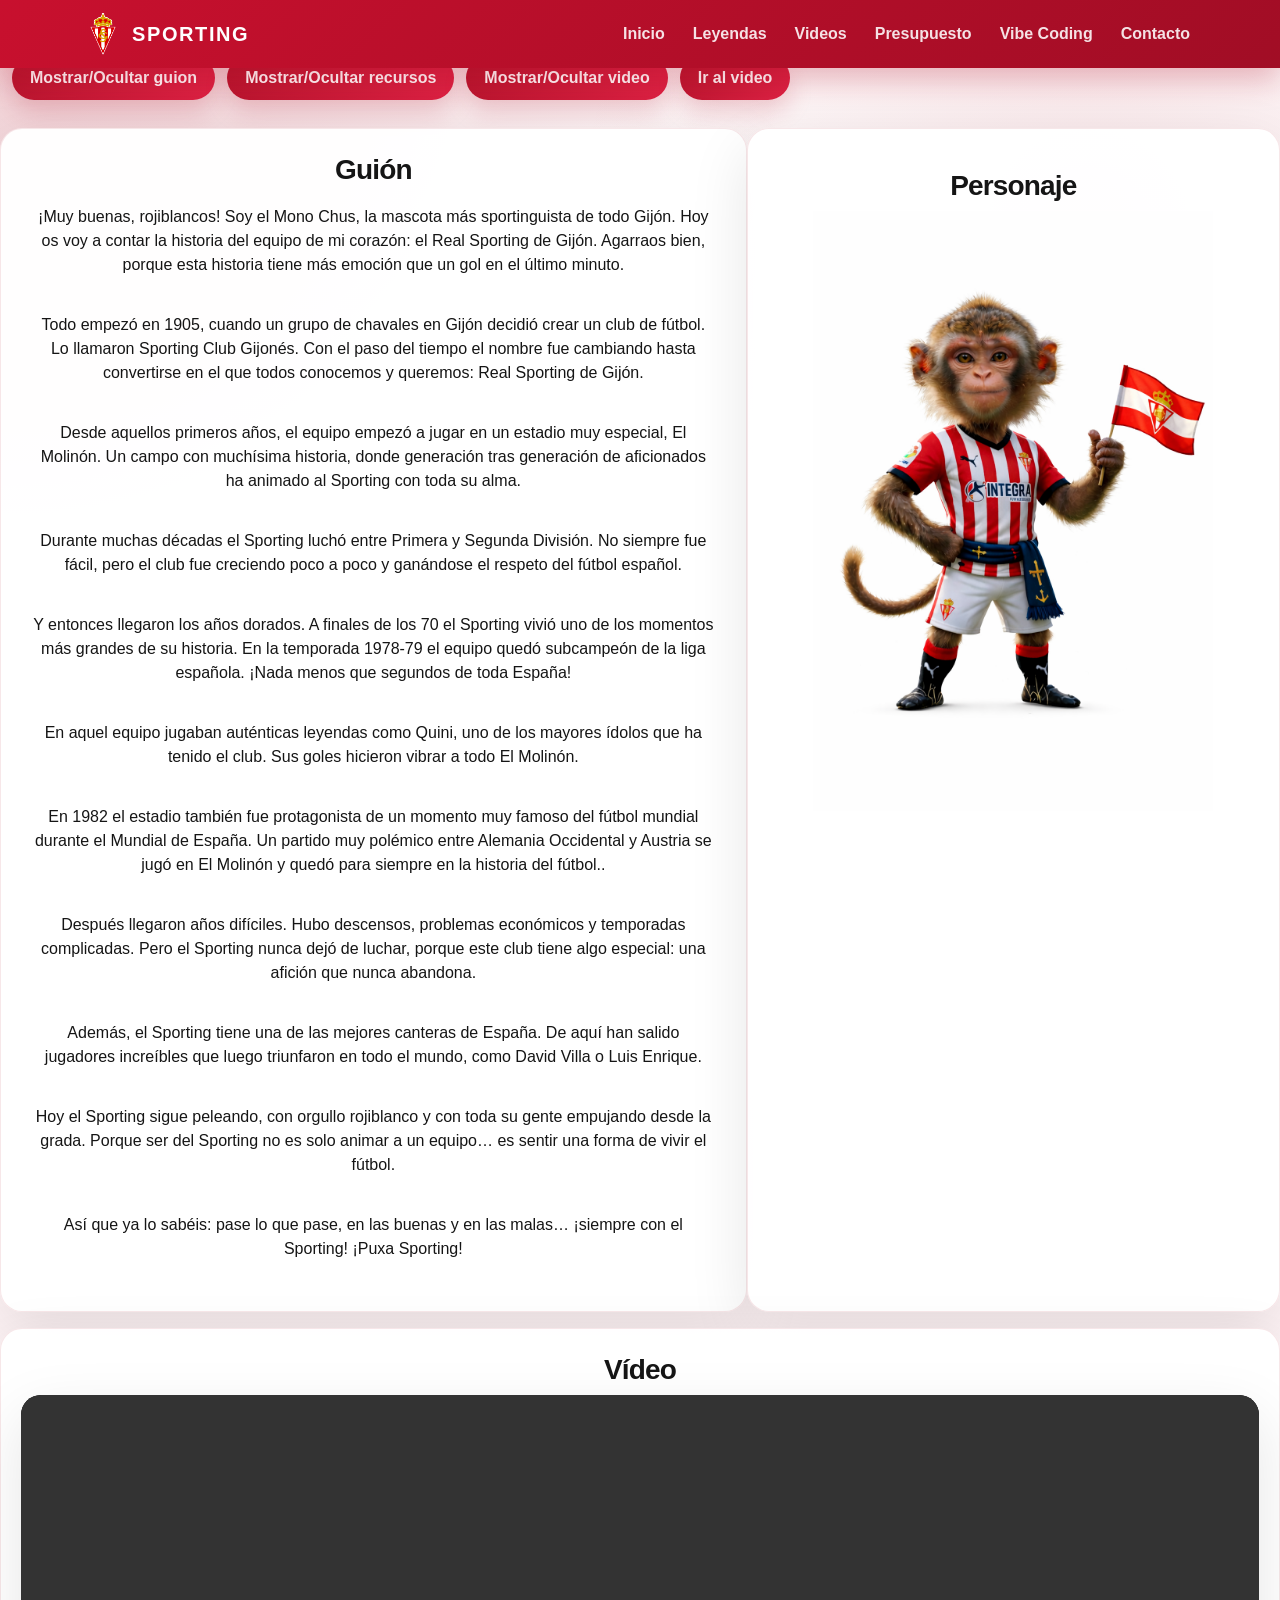
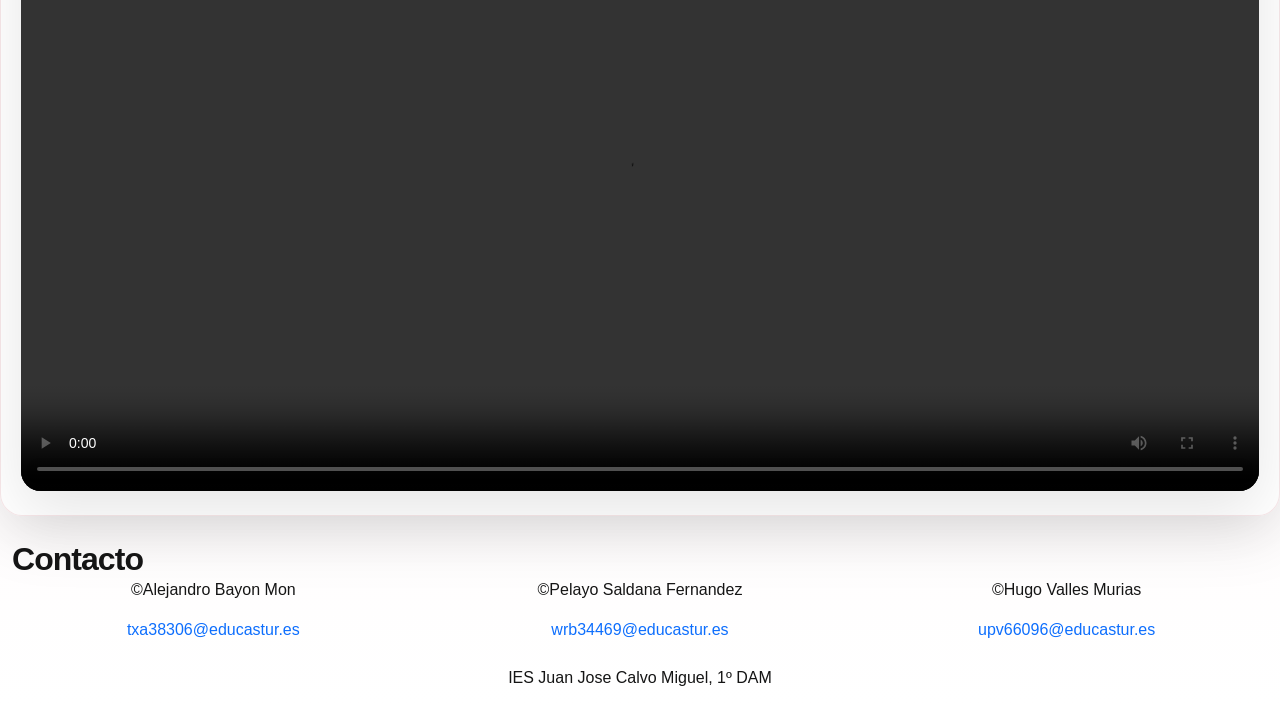
<file: docs/chus.html>
﻿<!DOCTYPE html>
<html lang="es">
<head>
	<meta charset="utf-8">
	<meta name="viewport" content="width=device-width, initial-scale=1">
	<title>Proyecto</title>
	<link rel="stylesheet" type="text/css" href="https://cdn.jsdelivr.net/npm/bootstrap@5.3.8/dist/css/bootstrap.min.css">
	<link rel="icon" href="imagenes/icono.png">
	<link rel="stylesheet" type="text/css" href="css/mis-estilos.css">
	<script defer src="js/tag-tracking.js"></script>
	<!-- Google Tag Manager -->
<script>(function(w,d,s,l,i){w[l]=w[l]||[];w[l].push({'gtm.start':
new Date().getTime(),event:'gtm.js'});var f=d.getElementsByTagName(s)[0],
j=d.createElement(s),dl=l!='dataLayer'?'&l='+l:'';j.async=true;j.src=
'https://www.googletagmanager.com/gtm.js?id='+i+dl;f.parentNode.insertBefore(j,f);
})(window,document,'script','dataLayer','GTM-KX89SD77');</script>
<!-- End Google Tag Manager -->
</head>
<body>
	<!-- Google Tag Manager (noscript) -->
<noscript><iframe src="https://www.googletagmanager.com/ns.html?id=GTM-KX89SD77"
height="0" width="0" style="display:none;visibility:hidden"></iframe></noscript>
<!-- End Google Tag Manager (noscript) -->
		<header>
		<nav class="navbar navbar-expand-lg fixed-top navbar-sporting">
			<div class="container">
				<a class="navbar-brand d-flex align-items-center gap-2" href="index.html#inicio">
					<img src="imagenes/icono.png" alt="Escudo Sporting" width="42">
					<span>Sporting</span>
				</a>
				<button class="navbar-toggler" type="button" data-bs-toggle="collapse" data-bs-target="#menuChus" aria-controls="menuChus" aria-expanded="false" aria-label="Abrir menu">
					<span class="navbar-toggler-icon"></span>
				</button>
				<div class="collapse navbar-collapse" id="menuChus">
					<ul class="navbar-nav ms-auto align-items-lg-center">
						<li class="nav-item"><a class="nav-link" href="index.html#inicio">Inicio</a></li>
						<li class="nav-item"><a class="nav-link" href="index.html#personajes">Leyendas</a></li>
						<li class="nav-item"><a class="nav-link" href="index.html#videos">Videos</a></li>
						<li class="nav-item"><a class="nav-link" href="index.html#presupuesto">Presupuesto</a></li>
						<li class="nav-item"><a class="nav-link" href="vibecoding/vibecoding.html">Vibe Coding</a></li>
						<li class="nav-item"><a class="nav-link" href="index.html#contacto">Contacto</a></li>
					</ul>
				</div>
			</div>
		</nav>
	</header>
	<main>
		<div class="container-fluid">
			<div class="row espacioBarra">
				<h2>Chus</h2>
				<div class="col-7 text-center">
					<h3>Guión</h3>
					<p>¡Muy buenas, rojiblancos! Soy el Mono Chus, la mascota más sportinguista de todo Gijón. Hoy os voy a contar la historia del equipo de mi corazón: el Real Sporting de Gijón. Agarraos bien, porque esta historia tiene más emoción que un gol en el último minuto.</p>
					<p>Todo empezó en 1905, cuando un grupo de chavales en Gijón decidió crear un club de fútbol. Lo llamaron Sporting Club Gijonés. Con el paso del tiempo el nombre fue cambiando hasta convertirse en el que todos conocemos y queremos: Real Sporting de Gijón.</p>
					<p>Desde aquellos primeros años, el equipo empezó a jugar en un estadio muy especial, El Molinón. Un campo con muchísima historia, donde generación tras generación de aficionados ha animado al Sporting con toda su alma.</p>
					<p>Durante muchas décadas el Sporting luchó entre Primera y Segunda División. No siempre fue fácil, pero el club fue creciendo poco a poco y ganándose el respeto del fútbol español.</p>
					<p>Y entonces llegaron los años dorados. A finales de los 70 el Sporting vivió uno de los momentos más grandes de su historia. En la temporada 1978-79 el equipo quedó subcampeón de la liga española. ¡Nada menos que segundos de toda España!</p>
					<p>En aquel equipo jugaban auténticas leyendas como Quini, uno de los mayores ídolos que ha tenido el club. Sus goles hicieron vibrar a todo El Molinón.</p>
					<p>En 1982 el estadio también fue protagonista de un momento muy famoso del fútbol mundial durante el Mundial de España. Un partido muy polémico entre Alemania Occidental y Austria se jugó en El Molinón y quedó para siempre en la historia del fútbol..</p>
					<p>Después llegaron años difíciles. Hubo descensos, problemas económicos y temporadas complicadas. Pero el Sporting nunca dejó de luchar, porque este club tiene algo especial: una afición que nunca abandona.</p>
					<p>Además, el Sporting tiene una de las mejores canteras de España. De aquí han salido jugadores increíbles que luego triunfaron en todo el mundo, como David Villa o Luis Enrique.</p>
					<p>Hoy el Sporting sigue peleando, con orgullo rojiblanco y con toda su gente empujando desde la grada. Porque ser del Sporting no es solo animar a un equipo… es sentir una forma de vivir el fútbol.</p>
					<p>Así que ya lo sabéis: pase lo que pase, en las buenas y en las malas… ¡siempre con el Sporting! ¡Puxa Sporting!</p>
				</div>
				<div class="col-5 text-center">
					<h3 class="mt-3">Personaje</h3>
					<img src="imagenes/foto7.png" alt="Chus" width="400">
				</div>
				<div class="col-12 text-center mt-3">
					<h3>Vídeo</h3>
					<video controls width="800">
						<source src="videos/video6.mp4" type="video/mp4">
					</video>
				</div>
			</div>
		</div>
	</main>
	<footer>
		<div class="container-fluid contactos">
			<div class="row mt-4">
				<h2 id="contacto">Contacto</h2>
				<div class="col-4 text-center">
					<p>&copy;Alejandro Bayon Mon</p>
					<a href="mailto:txa38306@educastur.es">txa38306@educastur.es</a>
				</div>
				<div class="col-4 text-center">
					<p>&copy;Pelayo Saldana Fernandez</p>
					<a href="mailto:wrb34469@educastur.es">wrb34469@educastur.es</a>
				</div>
				<div class="col-4 text-center">
					<p>&copy;Hugo Valles Murias</p>
					<a href="mailto:upv66096@educastur.es">upv66096@educastur.es</a>
				</div>
				<div class="col-12 text-center mt-4">
					<p>IES Juan Jose Calvo Miguel, 1º DAM</p>
				</div>
			</div>
		</div>
	</footer>
	<script src="js/legend-pages.js"></script>
	<script src="https://cdn.jsdelivr.net/npm/bootstrap@5.3.8/dist/js/bootstrap.bundle.min.js"></script>
</body>
</html>
</file>
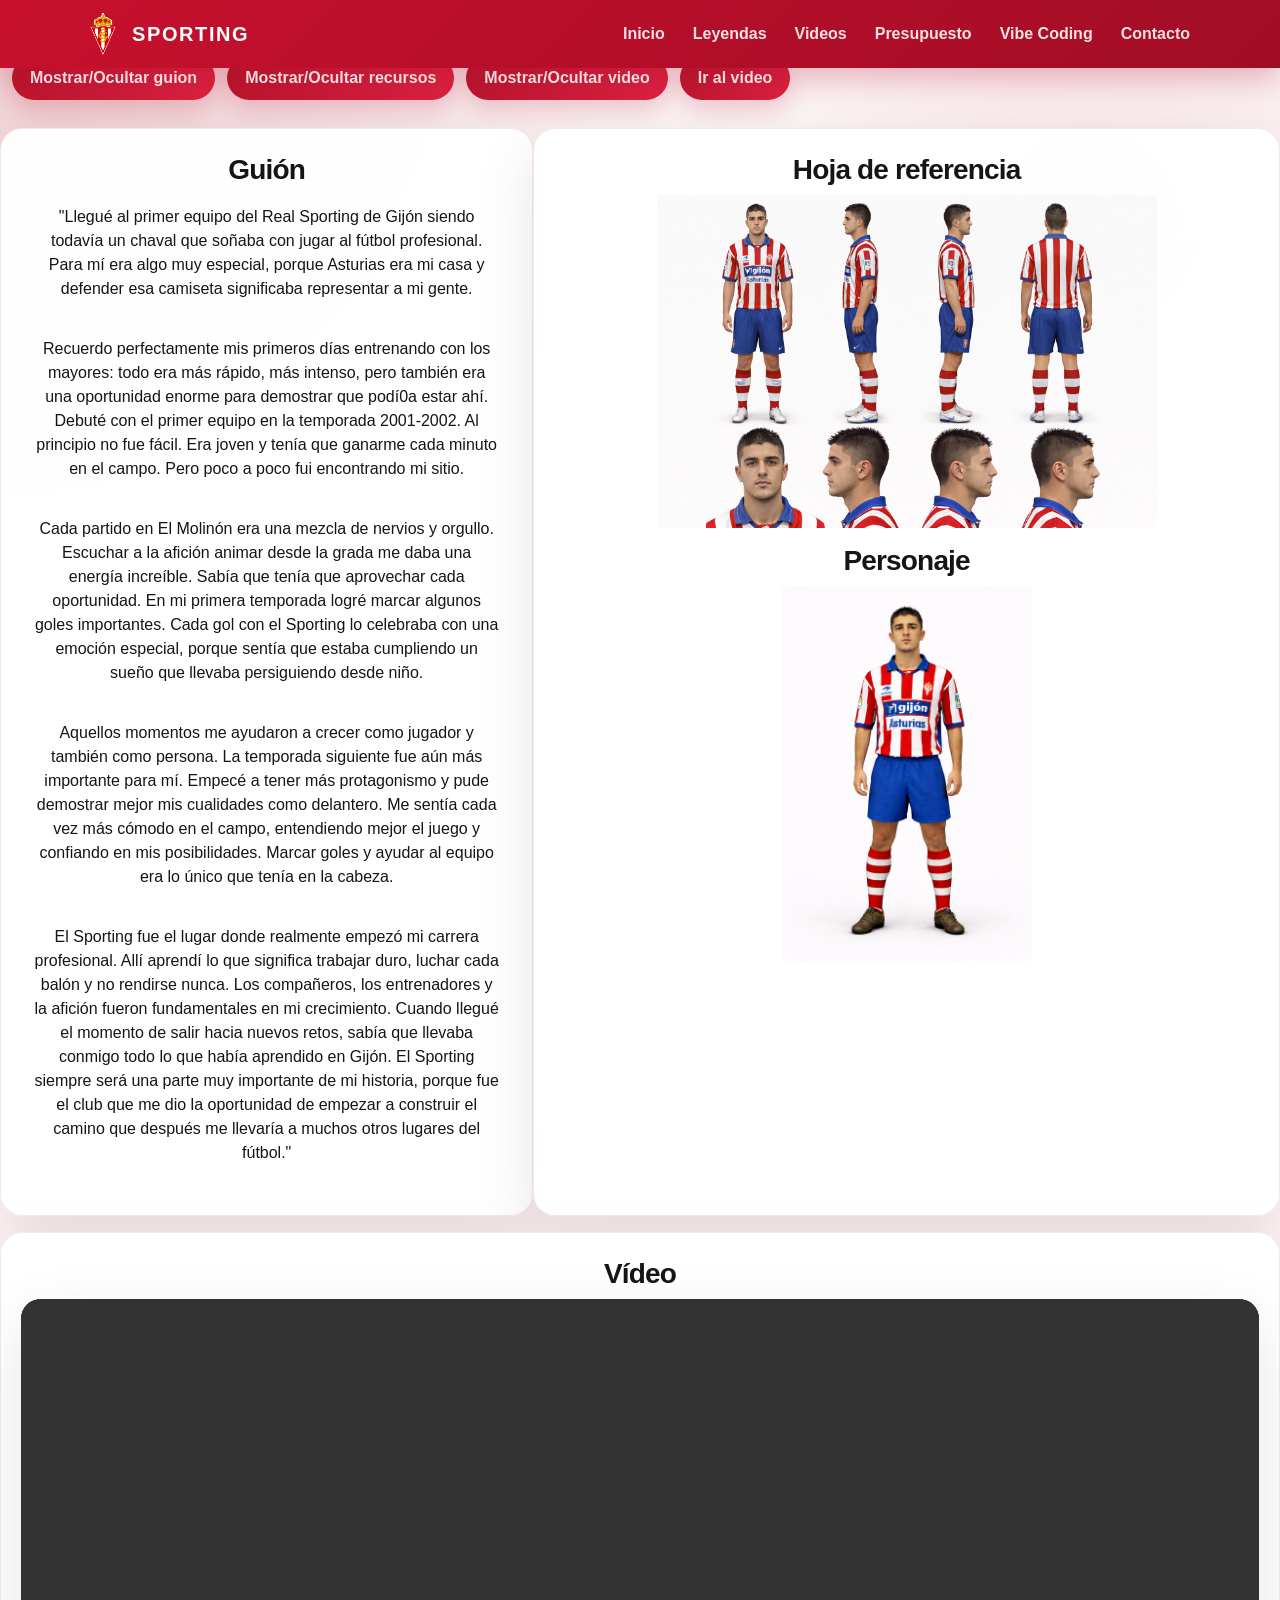
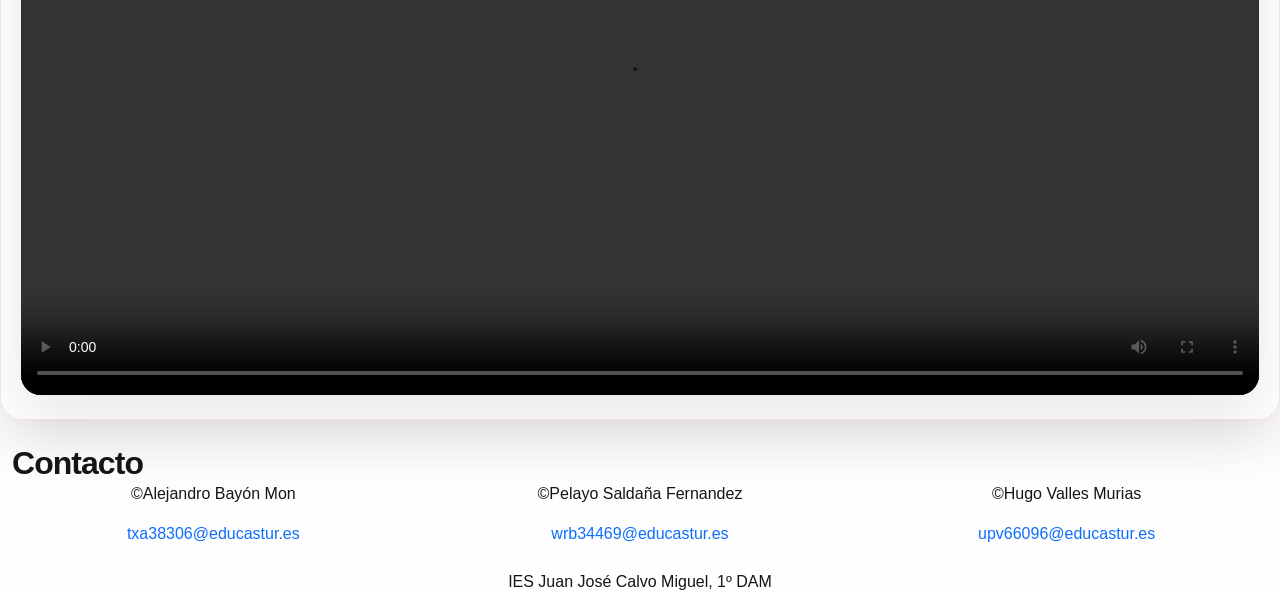
<file: docs/david-villa.html>
﻿<!DOCTYPE html>
<html lang="es">
<head>
	<meta charset="utf-8">
	<meta name="viewport" content="width=device-width, initial-scale=1">
	<title>Proyecto</title>
	<link rel="stylesheet" type="text/css" href="https://cdn.jsdelivr.net/npm/bootstrap@5.3.8/dist/css/bootstrap.min.css">
	<link rel="icon" href="imagenes/icono.png">
	<link rel="stylesheet" type="text/css" href="css/mis-estilos.css">
	<script defer src="js/tag-tracking.js"></script>
	<!-- Google Tag Manager -->
<script>(function(w,d,s,l,i){w[l]=w[l]||[];w[l].push({'gtm.start':
new Date().getTime(),event:'gtm.js'});var f=d.getElementsByTagName(s)[0],
j=d.createElement(s),dl=l!='dataLayer'?'&l='+l:'';j.async=true;j.src=
'https://www.googletagmanager.com/gtm.js?id='+i+dl;f.parentNode.insertBefore(j,f);
})(window,document,'script','dataLayer','GTM-KX89SD77');</script>
<!-- End Google Tag Manager -->
</head>
<body>
	<!-- Google Tag Manager (noscript) -->
<noscript><iframe src="https://www.googletagmanager.com/ns.html?id=GTM-KX89SD77"
height="0" width="0" style="display:none;visibility:hidden"></iframe></noscript>
<!-- End Google Tag Manager (noscript) -->
		<header>
		<nav class="navbar navbar-expand-lg fixed-top navbar-sporting">
			<div class="container">
				<a class="navbar-brand d-flex align-items-center gap-2" href="index.html#inicio">
					<img src="imagenes/icono.png" alt="Escudo Sporting" width="42">
					<span>Sporting</span>
				</a>
				<button class="navbar-toggler" type="button" data-bs-toggle="collapse" data-bs-target="#menuDavidVilla" aria-controls="menuDavidVilla" aria-expanded="false" aria-label="Abrir menu">
					<span class="navbar-toggler-icon"></span>
				</button>
				<div class="collapse navbar-collapse" id="menuDavidVilla">
					<ul class="navbar-nav ms-auto align-items-lg-center">
						<li class="nav-item"><a class="nav-link" href="index.html#inicio">Inicio</a></li>
						<li class="nav-item"><a class="nav-link" href="index.html#personajes">Leyendas</a></li>
						<li class="nav-item"><a class="nav-link" href="index.html#videos">Videos</a></li>
						<li class="nav-item"><a class="nav-link" href="index.html#presupuesto">Presupuesto</a></li>
						<li class="nav-item"><a class="nav-link" href="vibecoding/vibecoding.html">Vibe Coding</a></li>
						<li class="nav-item"><a class="nav-link" href="index.html#contacto">Contacto</a></li>
					</ul>
				</div>
			</div>
		</nav>
	</header>
	<main>
		<div class="container-fluid">
			<div class="row espacioBarra">
				<h2>David Villa</h2>
				<div class="col-5 text-center">
					<h3>Guión</h3>
					<p>"Llegué al primer equipo del Real Sporting de Gijón siendo todavía un chaval que soñaba con jugar al fútbol profesional. Para mí era algo muy especial, porque Asturias era mi casa y defender esa camiseta significaba representar a mi gente.</p>
					<p>Recuerdo perfectamente mis primeros días entrenando con los mayores: todo era más rápido, más intenso, pero también era una oportunidad enorme para demostrar que podí0a estar ahí. Debuté con el primer equipo en la temporada 2001-2002. Al principio no fue fácil. Era joven y tenía que ganarme cada minuto en el campo. Pero poco a poco fui encontrando mi sitio.</p>
					<p>Cada partido en El Molinón era una mezcla de nervios y orgullo. Escuchar a la afición animar desde la grada me daba una energía increíble. Sabía que tenía que aprovechar cada oportunidad. En mi primera temporada logré marcar algunos goles importantes. Cada gol con el Sporting lo celebraba con una emoción especial, porque sentía que estaba cumpliendo un sueño que llevaba persiguiendo desde niño.</p>
					<p>Aquellos momentos me ayudaron a crecer como jugador y también como persona. La temporada siguiente fue aún más importante para mí. Empecé a tener más protagonismo y pude demostrar mejor mis cualidades como delantero. Me sentía cada vez más cómodo en el campo, entendiendo mejor el juego y confiando en mis posibilidades. Marcar goles y ayudar al equipo era lo único que tenía en la cabeza.</p>
					<p>El Sporting fue el lugar donde realmente empezó mi carrera profesional. Allí aprendí lo que significa trabajar duro, luchar cada balón y no rendirse nunca. Los compañeros, los entrenadores y la afición fueron fundamentales en mi crecimiento. Cuando llegué el momento de salir hacia nuevos retos, sabía que llevaba conmigo todo lo que había aprendido en Gijón. El Sporting siempre será una parte muy importante de mi historia, porque fue el club que me dio la oportunidad de empezar a construir el camino que después me llevaría a muchos otros lugares del fútbol."</p>
				</div>
				<div class="col-7 text-center">
					<h3>Hoja de referencia</h3>
					<img src="imagenes/hojaReferencia1.png" alt="Hoja referencia David Villa" width="500">
					<h3 class="mt-3">Personaje</h3>
					<img src="imagenes/foto2.png" alt="David Villa" width="250">
				</div>
				<div class="col-12 text-center mt-3">
					<h3>Vídeo</h3>
					<video controls width="800">
						<source src="videos/video1.mp4" type="video/mp4">
					</video>
				</div>
			</div>
		</div>
	</main>
	<footer>
		<div class="container-fluid contactos">
			<div class="row mt-4">
				<h2 id="contacto">Contacto</h2>
				<div class="col-4 text-center">
					<p>&copy;Alejandro Bayón Mon</p>
					<a href="mailto:txa38306@educastur.es">txa38306@educastur.es</a>
				</div>
				<div class="col-4 text-center">
					<p>&copy;Pelayo Saldaña Fernandez</p>
					<a href="mailto:wrb34469@educastur.es">wrb34469@educastur.es</a>
				</div>
				<div class="col-4 text-center">
					<p>&copy;Hugo Valles Murias</p>
					<a href="mailto:upv66096@educastur.es">upv66096@educastur.es</a>
				</div>
				<div class="col-12 text-center mt-4">
					<p>IES Juan José Calvo Miguel, 1º DAM</p>
				</div>
			</div>
		</div>
	</footer>
	<script src="js/legend-pages.js"></script>
	<script src="https://cdn.jsdelivr.net/npm/bootstrap@5.3.8/dist/js/bootstrap.bundle.min.js"></script>
</body>
</html>
</file>
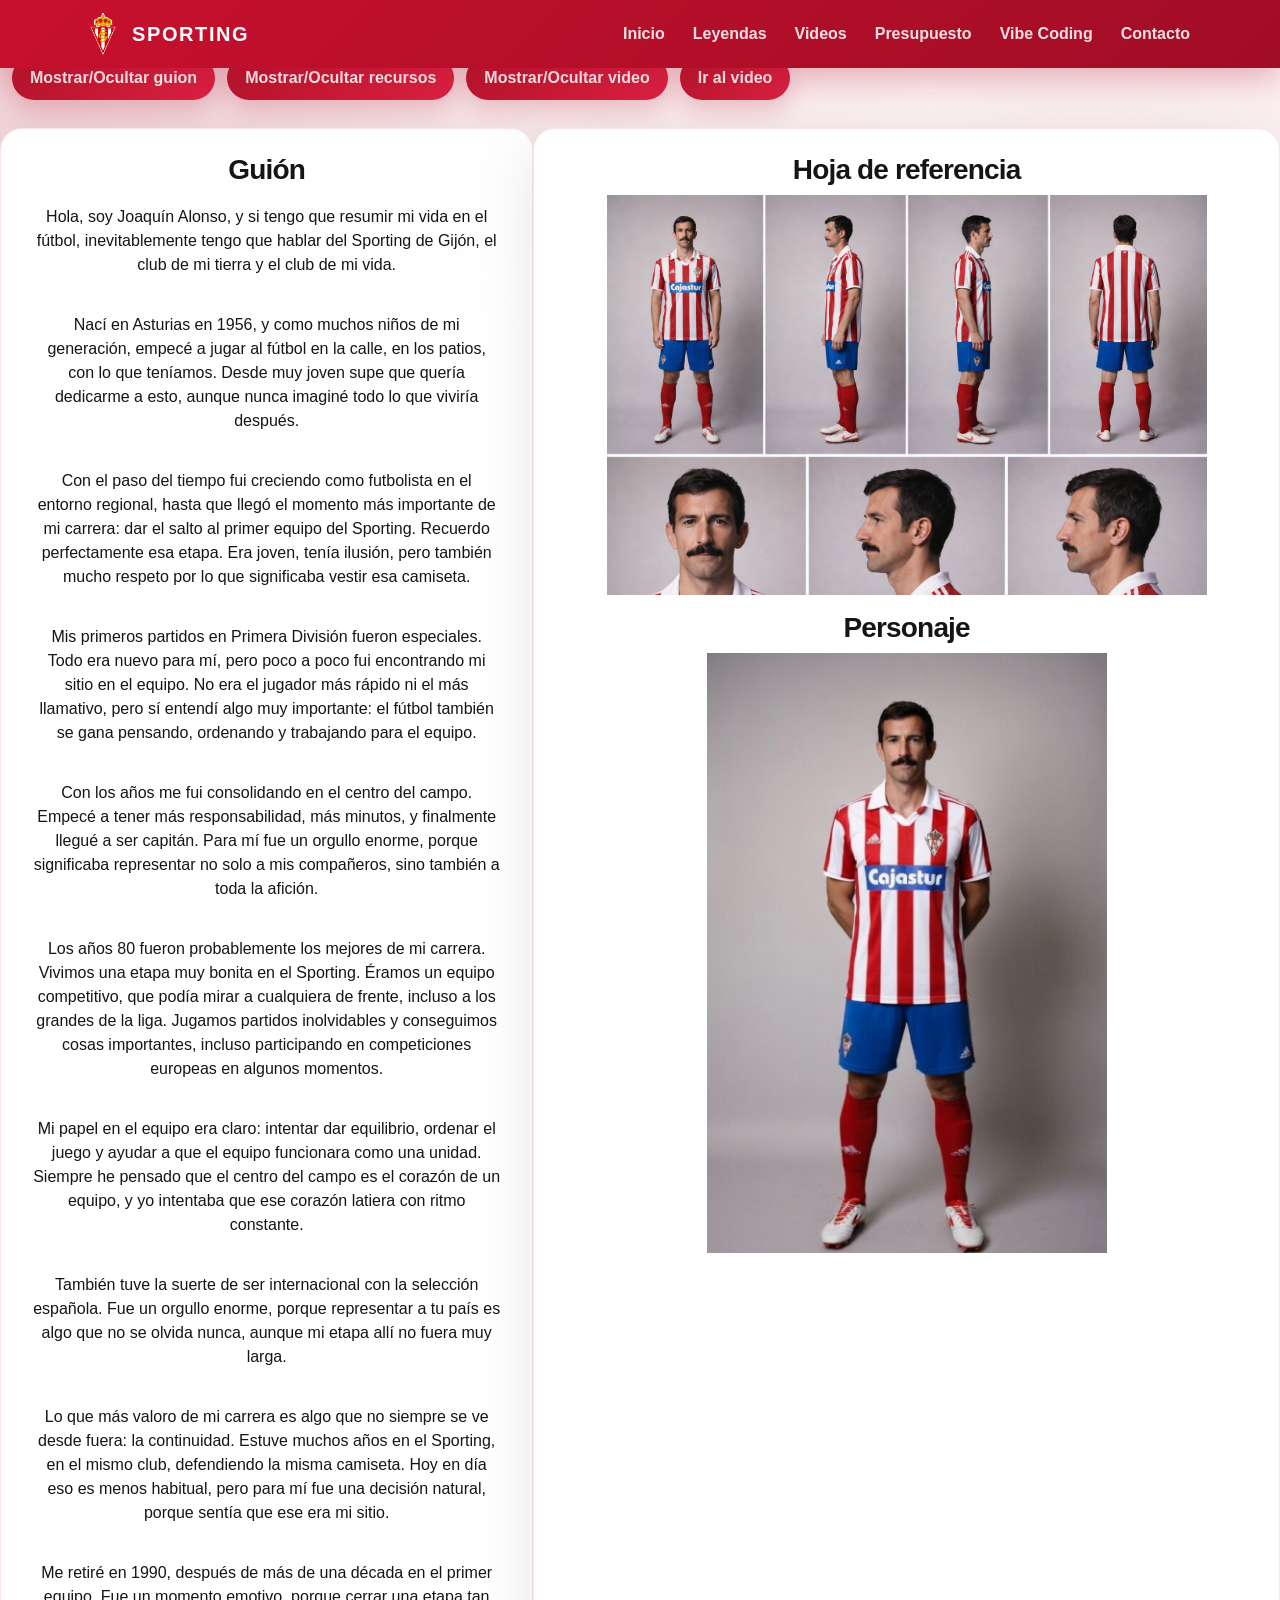
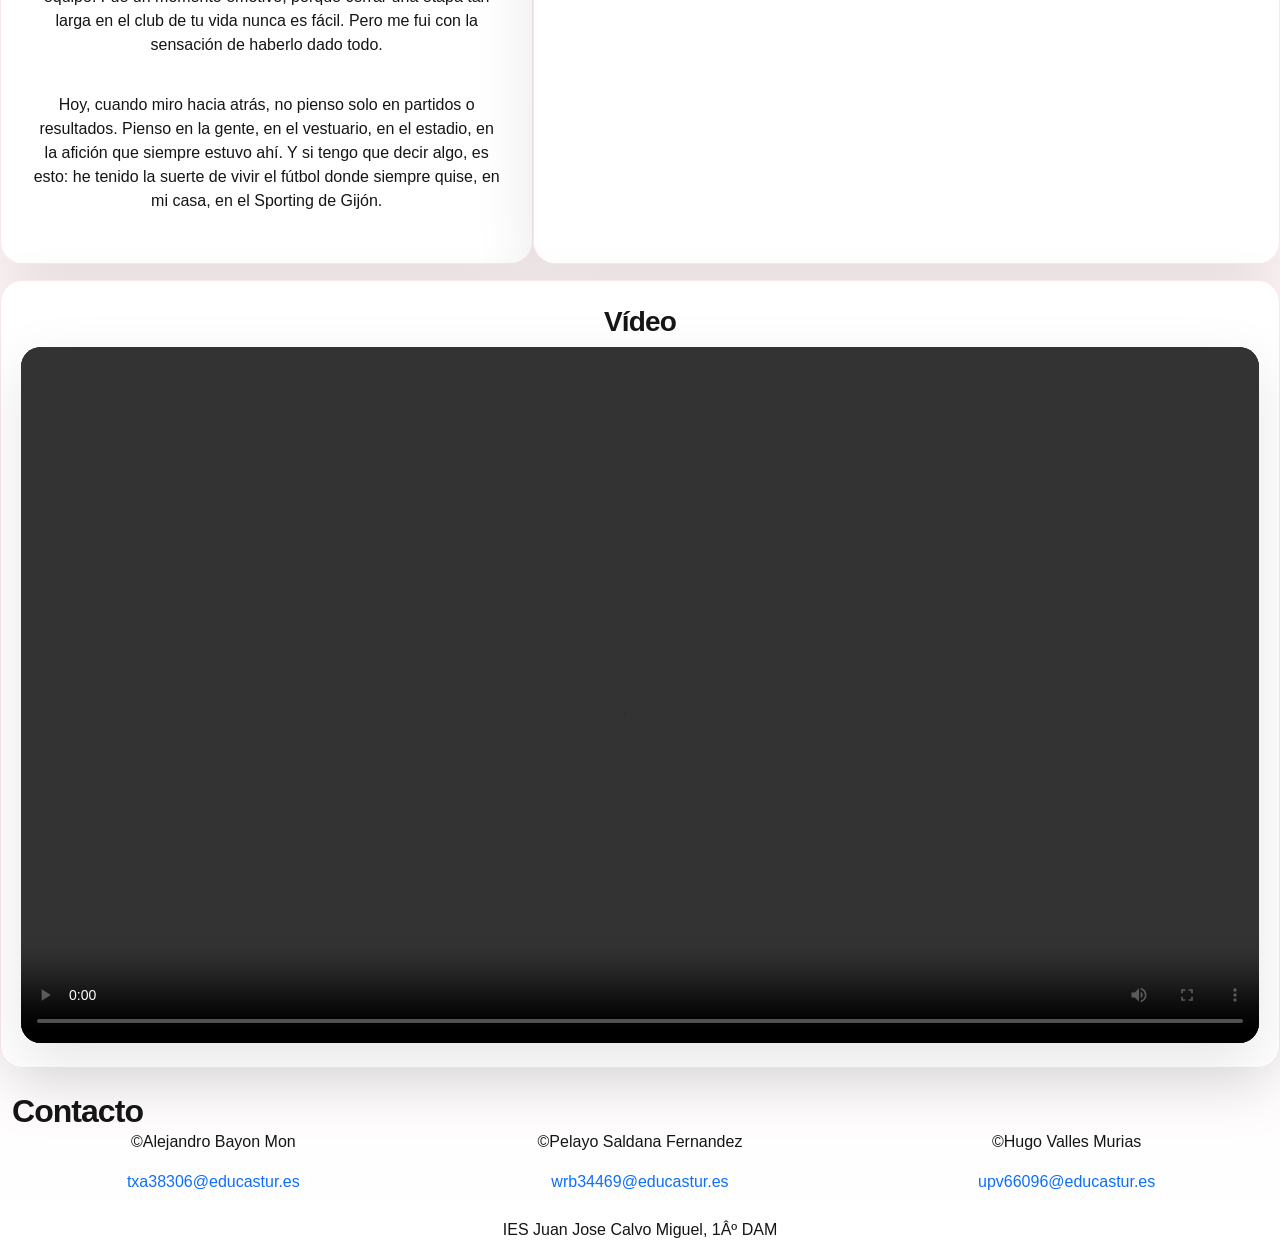
<file: docs/joaquin.html>
﻿<!DOCTYPE html>
<html lang="es">
<head>
	<meta charset="utf-8">
	<meta name="viewport" content="width=device-width, initial-scale=1">
	<title>Proyecto</title>
	<link rel="stylesheet" type="text/css" href="https://cdn.jsdelivr.net/npm/bootstrap@5.3.8/dist/css/bootstrap.min.css">
	<link rel="icon" href="imagenes/icono.png">
	<link rel="stylesheet" type="text/css" href="css/mis-estilos.css">
	<script defer src="js/tag-tracking.js"></script>
	<!-- Google Tag Manager -->
<script>(function(w,d,s,l,i){w[l]=w[l]||[];w[l].push({'gtm.start':
new Date().getTime(),event:'gtm.js'});var f=d.getElementsByTagName(s)[0],
j=d.createElement(s),dl=l!='dataLayer'?'&l='+l:'';j.async=true;j.src=
'https://www.googletagmanager.com/gtm.js?id='+i+dl;f.parentNode.insertBefore(j,f);
})(window,document,'script','dataLayer','GTM-KX89SD77');</script>
<!-- End Google Tag Manager -->
</head>
<body>
	<!-- Google Tag Manager (noscript) -->
<noscript><iframe src="https://www.googletagmanager.com/ns.html?id=GTM-KX89SD77"
height="0" width="0" style="display:none;visibility:hidden"></iframe></noscript>
<!-- End Google Tag Manager (noscript) -->
		<header>
		<nav class="navbar navbar-expand-lg fixed-top navbar-sporting">
			<div class="container">
				<a class="navbar-brand d-flex align-items-center gap-2" href="index.html#inicio">
					<img src="imagenes/icono.png" alt="Escudo Sporting" width="42">
					<span>Sporting</span>
				</a>
				<button class="navbar-toggler" type="button" data-bs-toggle="collapse" data-bs-target="#menuJoaquin" aria-controls="menuJoaquin" aria-expanded="false" aria-label="Abrir menu">
					<span class="navbar-toggler-icon"></span>
				</button>
				<div class="collapse navbar-collapse" id="menuJoaquin">
					<ul class="navbar-nav ms-auto align-items-lg-center">
						<li class="nav-item"><a class="nav-link" href="index.html#inicio">Inicio</a></li>
						<li class="nav-item"><a class="nav-link" href="index.html#personajes">Leyendas</a></li>
						<li class="nav-item"><a class="nav-link" href="index.html#videos">Videos</a></li>
						<li class="nav-item"><a class="nav-link" href="index.html#presupuesto">Presupuesto</a></li>
						<li class="nav-item"><a class="nav-link" href="vibecoding/vibecoding.html">Vibe Coding</a></li>
						<li class="nav-item"><a class="nav-link" href="index.html#contacto">Contacto</a></li>
					</ul>
				</div>
			</div>
		</nav>
	</header>
	<main>
		<div class="container-fluid">
			<div class="row espacioBarra">
				<h2>Joaquín</h2>
				<div class="col-5 text-center">
					<h3>Guión</h3>
					<p>Hola, soy Joaquín Alonso, y si tengo que resumir mi vida en el fútbol, inevitablemente tengo que hablar del Sporting de Gijón, el club de mi tierra y el club de mi vida.</p>
					<p>Nací en Asturias en 1956, y como muchos niños de mi generación, empecé a jugar al fútbol en la calle, en los patios, con lo que teníamos. Desde muy joven supe que quería dedicarme a esto, aunque nunca imaginé todo lo que viviría después.</p>
					<p>Con el paso del tiempo fui creciendo como futbolista en el entorno regional, hasta que llegó el momento más importante de mi carrera: dar el salto al primer equipo del Sporting. Recuerdo perfectamente esa etapa. Era joven, tenía ilusión, pero también mucho respeto por lo que significaba vestir esa camiseta.</p>
					<p>Mis primeros partidos en Primera División fueron especiales. Todo era nuevo para mí, pero poco a poco fui encontrando mi sitio en el equipo. No era el jugador más rápido ni el más llamativo, pero sí entendí algo muy importante: el fútbol también se gana pensando, ordenando y trabajando para el equipo.</p>
					<p>Con los años me fui consolidando en el centro del campo. Empecé a tener más responsabilidad, más minutos, y finalmente llegué a ser capitán. Para mí fue un orgullo enorme, porque significaba representar no solo a mis compañeros, sino también a toda la afición.</p>
					<p>Los años 80 fueron probablemente los mejores de mi carrera. Vivimos una etapa muy bonita en el Sporting. Éramos un equipo competitivo, que podía mirar a cualquiera de frente, incluso a los grandes de la liga. Jugamos partidos inolvidables y conseguimos cosas importantes, incluso participando en competiciones europeas en algunos momentos.</p>
					<p>Mi papel en el equipo era claro: intentar dar equilibrio, ordenar el juego y ayudar a que el equipo funcionara como una unidad. Siempre he pensado que el centro del campo es el corazón de un equipo, y yo intentaba que ese corazón latiera con ritmo constante.</p>
					<p>También tuve la suerte de ser internacional con la selección española. Fue un orgullo enorme, porque representar a tu país es algo que no se olvida nunca, aunque mi etapa allí no fuera muy larga.</p>
					<p>Lo que más valoro de mi carrera es algo que no siempre se ve desde fuera: la continuidad. Estuve muchos años en el Sporting, en el mismo club, defendiendo la misma camiseta. Hoy en día eso es menos habitual, pero para mí fue una decisión natural, porque sentía que ese era mi sitio.</p>
					<p>Me retiré en 1990, después de más de una década en el primer equipo. Fue un momento emotivo, porque cerrar una etapa tan larga en el club de tu vida nunca es fácil. Pero me fui con la sensación de haberlo dado todo.</p>
					<p>Hoy, cuando miro hacia atrás, no pienso solo en partidos o resultados. Pienso en la gente, en el vestuario, en el estadio, en la afición que siempre estuvo ahí. Y si tengo que decir algo, es esto: he tenido la suerte de vivir el fútbol donde siempre quise, en mi casa, en el Sporting de Gijón.</p>
				</div>
				<div class="col-7 text-center">
					<h3>Hoja de referencia</h3>
					<img src="imagenes/hojaReferencia5.png" alt="Hoja referencia Joaquin" width="600">
					<h3 class="mt-3">Personaje</h3>
					<img src="imagenes/foto6.jpg" alt="Joaquin" width="400">
				</div>
				<div class="col-12 text-center mt-3">
					<h3>Vídeo</h3>
					<video controls width="500">
						<source src="videos/video5.mp4" type="video/mp4">
					</video>
				</div>
			</div>
		</div>
	</main>
	<footer>
		<div class="container-fluid contactos">
			<div class="row mt-4">
				<h2 id="contacto">Contacto</h2>
				<div class="col-4 text-center">
					<p>&copy;Alejandro Bayon Mon</p>
					<a href="mailto:txa38306@educastur.es">txa38306@educastur.es</a>
				</div>
				<div class="col-4 text-center">
					<p>&copy;Pelayo Saldana Fernandez</p>
					<a href="mailto:wrb34469@educastur.es">wrb34469@educastur.es</a>
				</div>
				<div class="col-4 text-center">
					<p>&copy;Hugo Valles Murias</p>
					<a href="mailto:upv66096@educastur.es">upv66096@educastur.es</a>
				</div>
				<div class="col-12 text-center mt-4">
					<p>IES Juan Jose Calvo Miguel, 1Âº DAM</p>
				</div>
			</div>
		</div>
	</footer>
	<script src="js/legend-pages.js"></script>
	<script src="https://cdn.jsdelivr.net/npm/bootstrap@5.3.8/dist/js/bootstrap.bundle.min.js"></script>
</body>
</html>
</file>
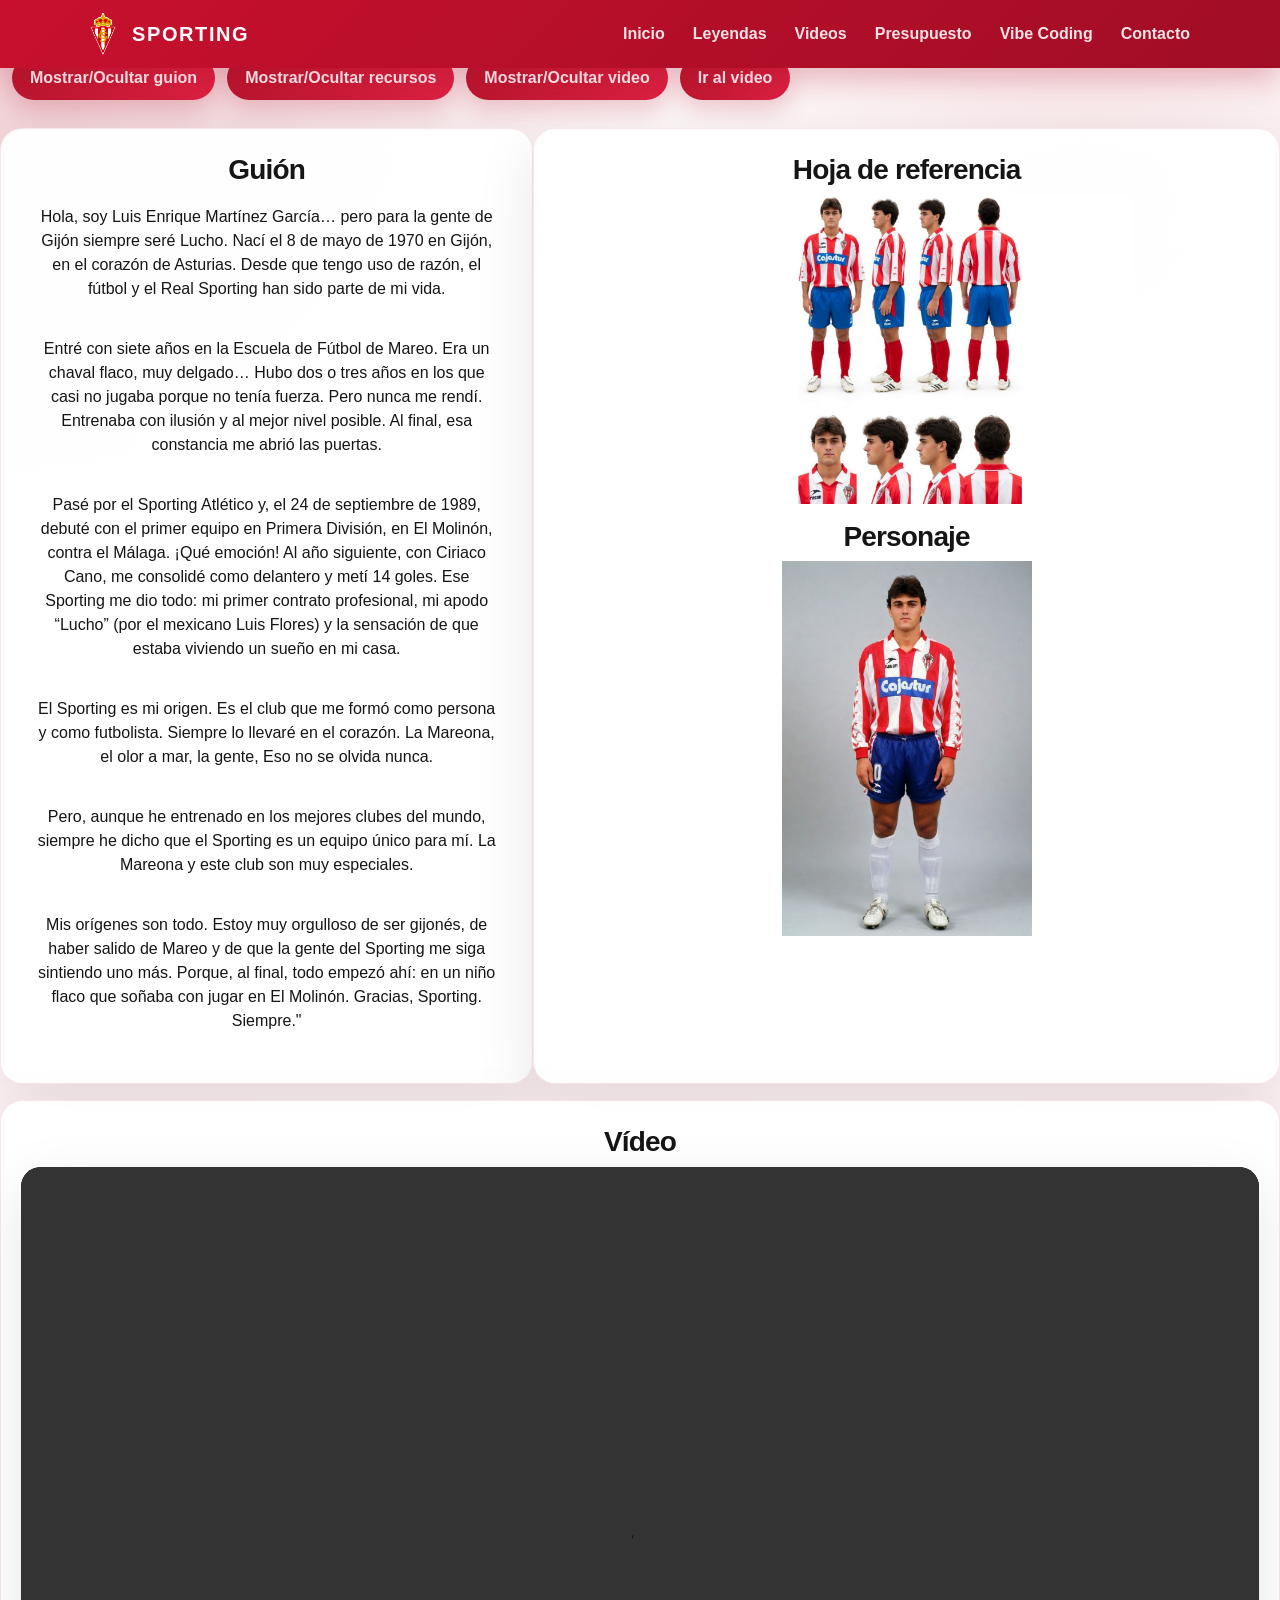
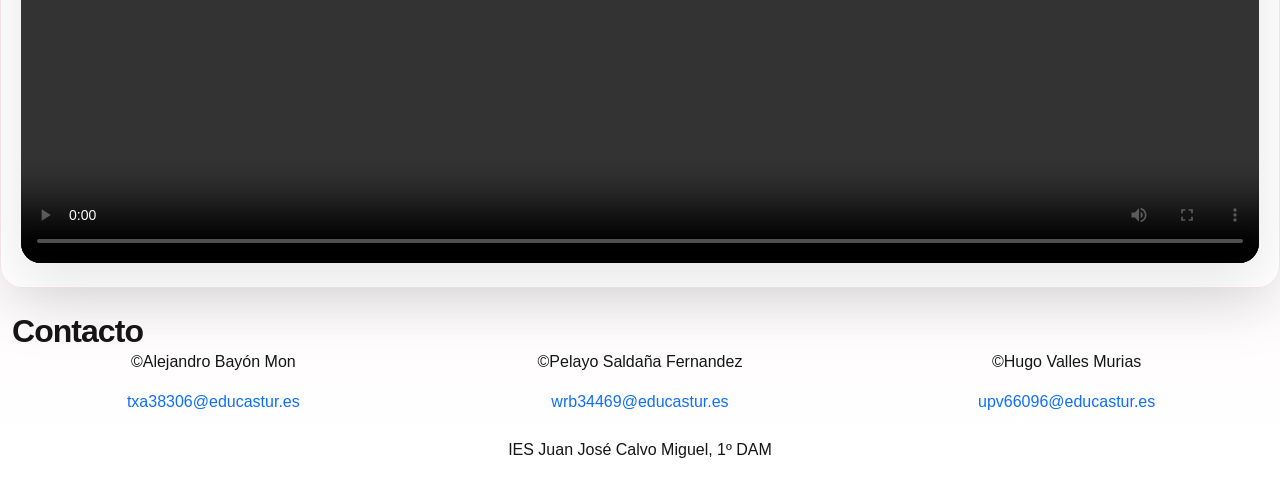
<file: docs/luis-enrique.html>
﻿<!DOCTYPE html>
<html lang="es">
<head>
	<meta charset="utf-8">
	<meta name="viewport" content="width=device-width, initial-scale=1">
	<title>Proyecto</title>
	<link rel="stylesheet" type="text/css" href="https://cdn.jsdelivr.net/npm/bootstrap@5.3.8/dist/css/bootstrap.min.css">
	<link rel="icon" href="imagenes/icono.png">
	<link rel="stylesheet" type="text/css" href="css/mis-estilos.css">
	<script defer src="js/tag-tracking.js"></script>
	<!-- Google Tag Manager -->
<script>(function(w,d,s,l,i){w[l]=w[l]||[];w[l].push({'gtm.start':
new Date().getTime(),event:'gtm.js'});var f=d.getElementsByTagName(s)[0],
j=d.createElement(s),dl=l!='dataLayer'?'&l='+l:'';j.async=true;j.src=
'https://www.googletagmanager.com/gtm.js?id='+i+dl;f.parentNode.insertBefore(j,f);
})(window,document,'script','dataLayer','GTM-KX89SD77');</script>
<!-- End Google Tag Manager -->
</head>
<body>
	<!-- Google Tag Manager (noscript) -->
<noscript><iframe src="https://www.googletagmanager.com/ns.html?id=GTM-KX89SD77"
height="0" width="0" style="display:none;visibility:hidden"></iframe></noscript>
<!-- End Google Tag Manager (noscript) -->
		<header>
		<nav class="navbar navbar-expand-lg fixed-top navbar-sporting">
			<div class="container">
				<a class="navbar-brand d-flex align-items-center gap-2" href="index.html#inicio">
					<img src="imagenes/icono.png" alt="Escudo Sporting" width="42">
					<span>Sporting</span>
				</a>
				<button class="navbar-toggler" type="button" data-bs-toggle="collapse" data-bs-target="#menuLuisEnrique" aria-controls="menuLuisEnrique" aria-expanded="false" aria-label="Abrir menu">
					<span class="navbar-toggler-icon"></span>
				</button>
				<div class="collapse navbar-collapse" id="menuLuisEnrique">
					<ul class="navbar-nav ms-auto align-items-lg-center">
						<li class="nav-item"><a class="nav-link" href="index.html#inicio">Inicio</a></li>
						<li class="nav-item"><a class="nav-link" href="index.html#personajes">Leyendas</a></li>
						<li class="nav-item"><a class="nav-link" href="index.html#videos">Videos</a></li>
						<li class="nav-item"><a class="nav-link" href="index.html#presupuesto">Presupuesto</a></li>
						<li class="nav-item"><a class="nav-link" href="vibecoding/vibecoding.html">Vibe Coding</a></li>
						<li class="nav-item"><a class="nav-link" href="index.html#contacto">Contacto</a></li>
					</ul>
				</div>
			</div>
		</nav>
	</header>
	<main>
		<div class="container-fluid">
			<div class="row espacioBarra">
				<h2>Luis Enrique</h2>
				<div class="col-5 text-center">
					<h3>Guión</h3>
					<p>Hola, soy Luis Enrique Martínez García… pero para la gente de Gijón siempre seré Lucho.
					Nací el 8 de mayo de 1970 en Gijón, en el corazón de Asturias. Desde que tengo uso de razón, el fútbol y el Real Sporting han sido parte de mi vida.</p>
					<p>Entré con siete años en la Escuela de Fútbol de Mareo. Era un chaval flaco, muy delgado… Hubo dos o tres años en los que casi no jugaba porque no tenía fuerza. Pero nunca me rendí. Entrenaba con ilusión y al mejor nivel posible. Al final, esa constancia me abrió las puertas.</p>
					<p>Pasé por el Sporting Atlético y, el 24 de septiembre de 1989, debuté con el primer equipo en Primera División, en El Molinón, contra el Málaga. ¡Qué emoción! Al año siguiente, con Ciriaco Cano, me consolidé como delantero y metí 14 goles. Ese Sporting me dio todo: mi primer contrato profesional, mi apodo “Lucho” (por el mexicano Luis Flores) y la sensación de que estaba viviendo un sueño en mi casa.</p>
					<p>El Sporting es mi origen. Es el club que me formó como persona y como futbolista. Siempre lo llevaré en el corazón. La Mareona, el olor a mar, la gente, Eso no se olvida nunca.</p>
					<p>Pero, aunque he entrenado en los mejores clubes del mundo, siempre he dicho que el Sporting es un equipo único para mí. La Mareona y este club son muy especiales.</p>
					<p>Mis orígenes son todo. Estoy muy orgulloso de ser gijonés, de haber salido de Mareo y de que la gente del Sporting me siga sintiendo uno más. 
					Porque, al final, todo empezó ahí: en un niño flaco que soñaba con jugar en El Molinón.
					Gracias, Sporting. Siempre."</p>
				</div>
				<div class="col-7 text-center">
					<h3>Hoja de referencia</h3>
					<img src="imagenes/hojaReferencia3.jpg" alt="Hoja referencia Luis Enrique" width="450">
					<h3 class="mt-3">Personaje</h3>
					<img src="imagenes/foto4.png" alt="Luis Enrique" width="250">
				</div>
				<div class="col-12 text-center mt-3">
					<h3>Vídeo</h3>
					<video controls width="800">
						<source src="videos/video3.mp4" type="video/mp4">
					</video>
				</div>
			</div>
		</div>
	</main>
	<footer>
		<div class="container-fluid contactos">
			<div class="row mt-4">
				<h2 id="contacto">Contacto</h2>
				<div class="col-4 text-center">
					<p>&copy;Alejandro Bayón Mon</p>
					<a href="mailto:txa38306@educastur.es">txa38306@educastur.es</a>
				</div>
				<div class="col-4 text-center">
					<p>&copy;Pelayo Saldaña Fernandez</p>
					<a href="mailto:wrb34469@educastur.es">wrb34469@educastur.es</a>
				</div>
				<div class="col-4 text-center">
					<p>&copy;Hugo Valles Murias</p>
					<a href="mailto:upv66096@educastur.es">upv66096@educastur.es</a>
				</div>
				<div class="col-12 text-center mt-4">
					<p>IES Juan José Calvo Miguel, 1º DAM</p>
				</div>
			</div>
		</div>
	</footer>
	<script src="js/legend-pages.js"></script>
	<script src="https://cdn.jsdelivr.net/npm/bootstrap@5.3.8/dist/js/bootstrap.bundle.min.js"></script>
</body>
</html>
</file>
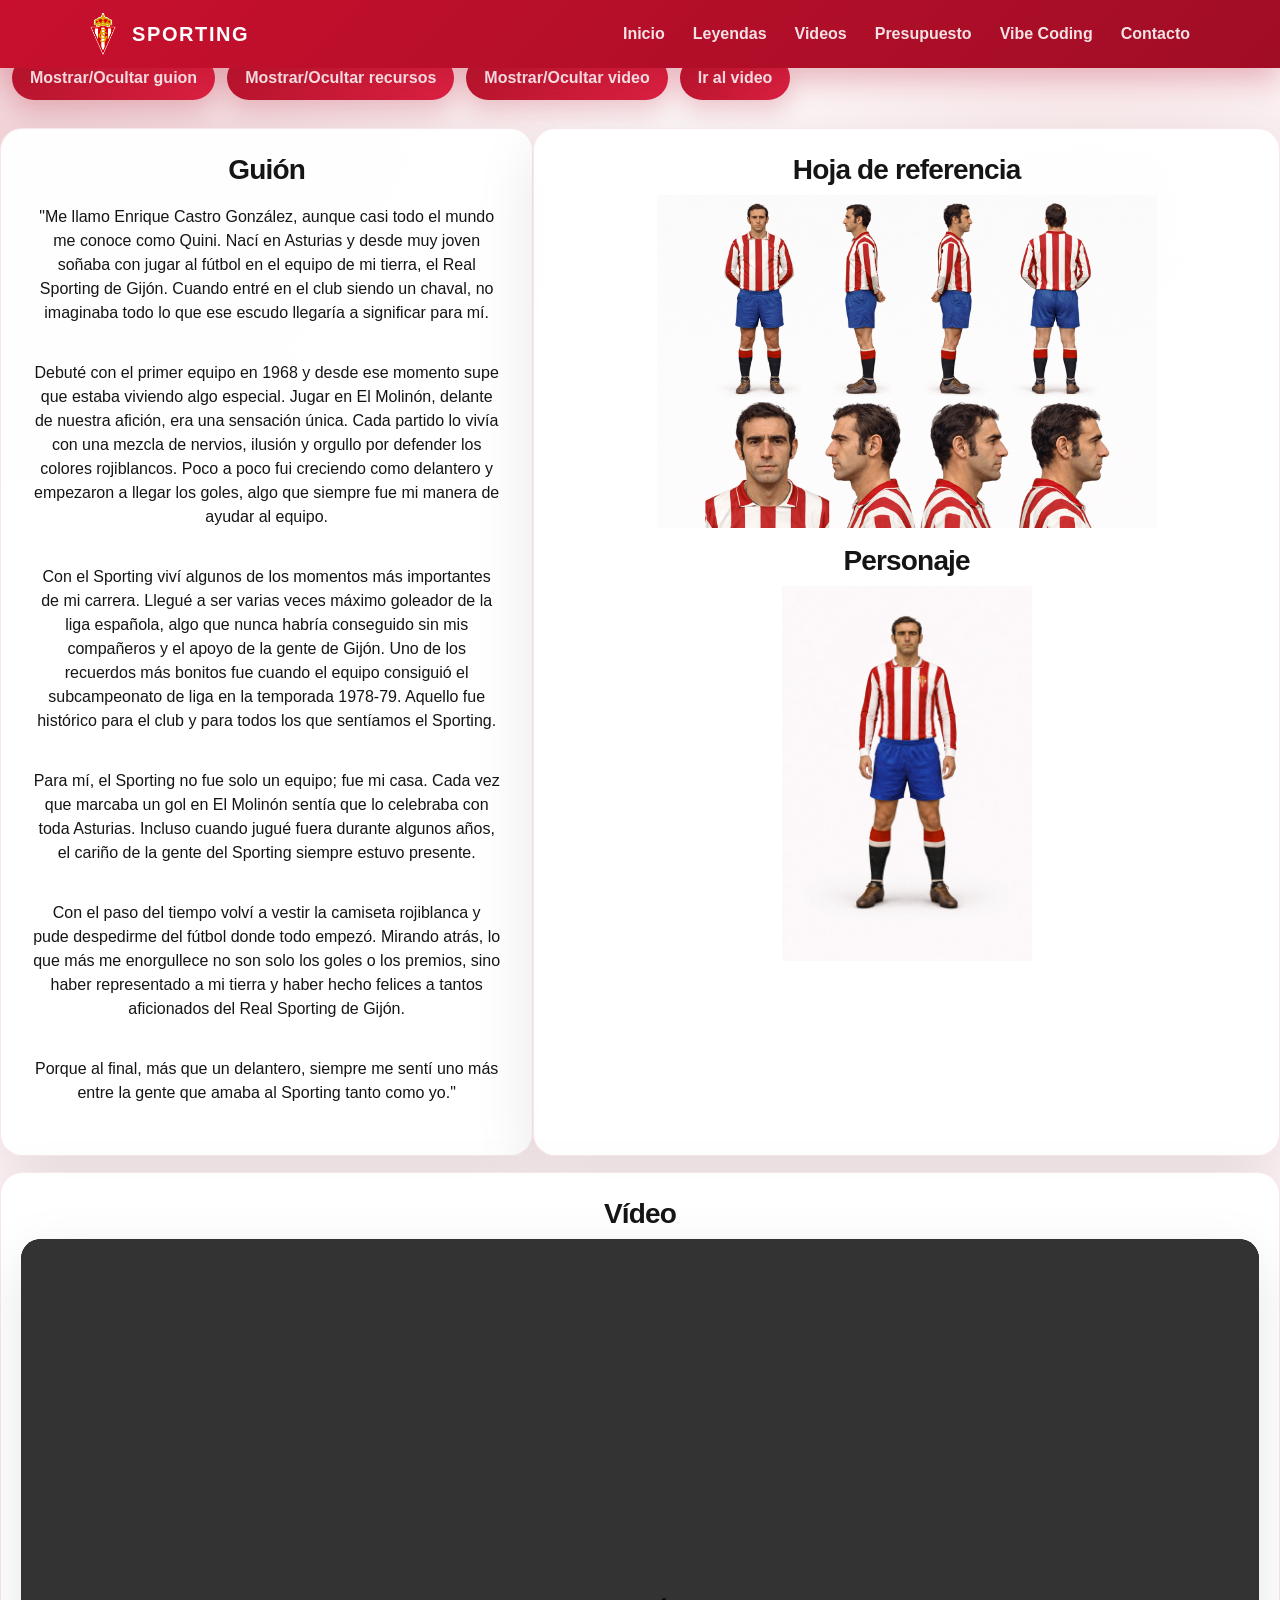
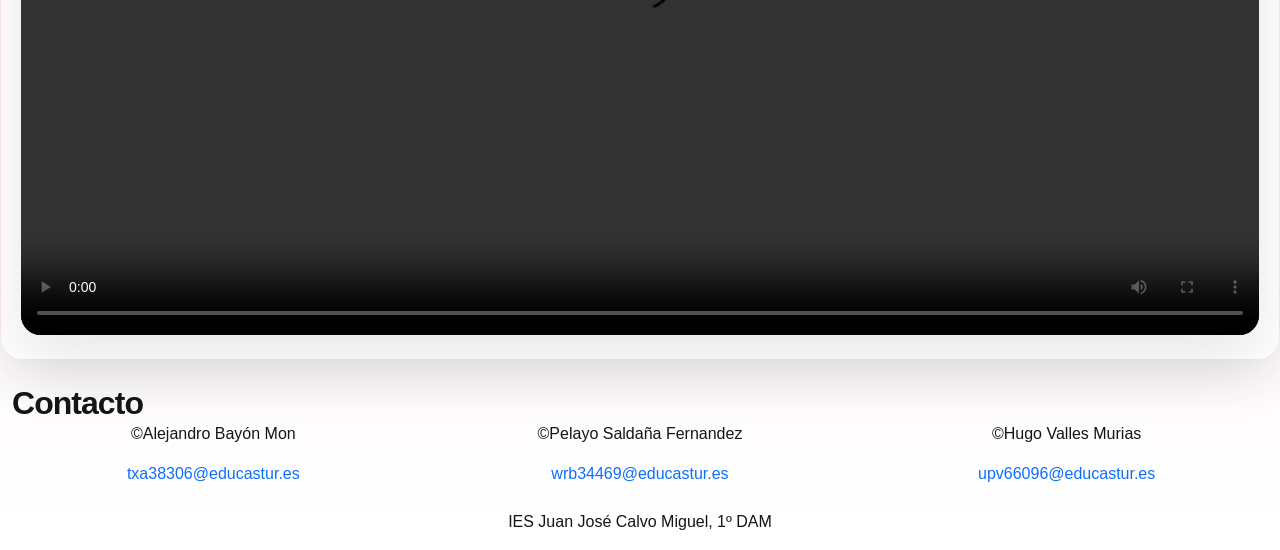
<file: docs/quini.html>
﻿<!DOCTYPE html>
<html lang="es">
<head>
	<meta charset="utf-8">
	<meta name="viewport" content="width=device-width, initial-scale=1">
	<title>Proyecto</title>
	<link rel="stylesheet" type="text/css" href="https://cdn.jsdelivr.net/npm/bootstrap@5.3.8/dist/css/bootstrap.min.css">
	<link rel="icon" href="imagenes/icono.png">
	<link rel="stylesheet" type="text/css" href="css/mis-estilos.css">
	<script defer src="js/tag-tracking.js"></script>
	<!-- Google Tag Manager -->
<script>(function(w,d,s,l,i){w[l]=w[l]||[];w[l].push({'gtm.start':
new Date().getTime(),event:'gtm.js'});var f=d.getElementsByTagName(s)[0],
j=d.createElement(s),dl=l!='dataLayer'?'&l='+l:'';j.async=true;j.src=
'https://www.googletagmanager.com/gtm.js?id='+i+dl;f.parentNode.insertBefore(j,f);
})(window,document,'script','dataLayer','GTM-KX89SD77');</script>
<!-- End Google Tag Manager -->
</head>
<body>
	<!-- Google Tag Manager (noscript) -->
<noscript><iframe src="https://www.googletagmanager.com/ns.html?id=GTM-KX89SD77"
height="0" width="0" style="display:none;visibility:hidden"></iframe></noscript>
<!-- End Google Tag Manager (noscript) -->
		<header>
		<nav class="navbar navbar-expand-lg fixed-top navbar-sporting">
			<div class="container">
				<a class="navbar-brand d-flex align-items-center gap-2" href="index.html#inicio">
					<img src="imagenes/icono.png" alt="Escudo Sporting" width="42">
					<span>Sporting</span>
				</a>
				<button class="navbar-toggler" type="button" data-bs-toggle="collapse" data-bs-target="#menuQuini" aria-controls="menuQuini" aria-expanded="false" aria-label="Abrir menu">
					<span class="navbar-toggler-icon"></span>
				</button>
				<div class="collapse navbar-collapse" id="menuQuini">
					<ul class="navbar-nav ms-auto align-items-lg-center">
						<li class="nav-item"><a class="nav-link" href="index.html#inicio">Inicio</a></li>
						<li class="nav-item"><a class="nav-link" href="index.html#personajes">Leyendas</a></li>
						<li class="nav-item"><a class="nav-link" href="index.html#videos">Videos</a></li>
						<li class="nav-item"><a class="nav-link" href="index.html#presupuesto">Presupuesto</a></li>
						<li class="nav-item"><a class="nav-link" href="vibecoding/vibecoding.html">Vibe Coding</a></li>
						<li class="nav-item"><a class="nav-link" href="index.html#contacto">Contacto</a></li>
					</ul>
				</div>
			</div>
		</nav>
	</header>
	<main>
		<div class="container-fluid">
			<div class="row espacioBarra">
				<h2>Quini</h2>
				<div class="col-5 text-center">
					<h3>Guión</h3>
					<p>"Me llamo Enrique Castro González, aunque casi todo el mundo me conoce como Quini. Nací en Asturias y desde muy joven soñaba con jugar al fútbol en el equipo de mi tierra, el Real Sporting de Gijón. Cuando entré en el club siendo un chaval, no imaginaba todo lo que ese escudo llegaría a significar para mí.</p>
					<p>Debuté con el primer equipo en 1968 y desde ese momento supe que estaba viviendo algo especial. Jugar en El Molinón, delante de nuestra afición, era una sensación única. Cada partido lo vivía con una mezcla de nervios, ilusión y orgullo por defender los colores rojiblancos. Poco a poco fui creciendo como delantero y empezaron a llegar los goles, algo que siempre fue mi manera de ayudar al equipo.</p>
					<p>Con el Sporting viví algunos de los momentos más importantes de mi carrera. Llegué a ser varias veces máximo goleador de la liga española, algo que nunca habría conseguido sin mis compañeros y el apoyo de la gente de Gijón. Uno de los recuerdos más bonitos fue cuando el equipo consiguió el subcampeonato de liga en la temporada 1978-79. Aquello fue histórico para el club y para todos los que sentíamos el Sporting.</p>
					<p>Para mí, el Sporting no fue solo un equipo; fue mi casa. Cada vez que marcaba un gol en El Molinón sentía que lo celebraba con toda Asturias. Incluso cuando jugué fuera durante algunos años, el cariño de la gente del Sporting siempre estuvo presente.</p>
					<p>Con el paso del tiempo volví a vestir la camiseta rojiblanca y pude despedirme del fútbol donde todo empezó. Mirando atrás, lo que más me enorgullece no son solo los goles o los premios, sino haber representado a mi tierra y haber hecho felices a tantos aficionados del Real Sporting de Gijón.</p>
					<p>Porque al final, más que un delantero, siempre me sentí uno más entre la gente que amaba al Sporting tanto como yo."</p>
				</div>
				<div class="col-7 text-center">
					<h3>Hoja de referencia</h3>
					<img src="imagenes/hojaReferencia2.png" alt="Hoja referencia Quini" width="500">
					<h3 class="mt-3">Personaje</h3>
					<img src="imagenes/foto3.png" alt="Quini" width="250">
				</div>
				<div class="col-12 text-center mt-3">
					<h3>Vídeo</h3>
					<video controls width="800">
						<source src="videos/video2.mp4" type="video/mp4">
					</video>
				</div>
			</div>
		</div>
	</main>
	<footer>
		<div class="container-fluid contactos">
			<div class="row mt-4">
				<h2 id="contacto">Contacto</h2>
				<div class="col-4 text-center">
					<p>&copy;Alejandro Bayón Mon</p>
					<a href="mailto:txa38306@educastur.es">txa38306@educastur.es</a>
				</div>
				<div class="col-4 text-center">
					<p>&copy;Pelayo Saldaña Fernandez</p>
					<a href="mailto:wrb34469@educastur.es">wrb34469@educastur.es</a>
				</div>
				<div class="col-4 text-center">
					<p>&copy;Hugo Valles Murias</p>
					<a href="mailto:upv66096@educastur.es">upv66096@educastur.es</a>
				</div>
				<div class="col-12 text-center mt-4">
					<p>IES Juan José Calvo Miguel, 1º DAM</p>
				</div>
			</div>
		</div>
	</footer>
	<script src="js/legend-pages.js"></script>
	<script src="https://cdn.jsdelivr.net/npm/bootstrap@5.3.8/dist/js/bootstrap.bundle.min.js"></script>
</body>
</html>
</file>
<file: docs/css/mis-estilos.css>
:root{
    --sporting-red: #b3132b;
    --sporting-red-dark: #7e0f20;
    --ink: #151515;
    --cream: #f7f1ea;
    --surface: rgba(255,255,255,0.88);
    --surface-strong: #ffffff;
    --shadow-soft: 0 20px 60px rgba(0,0,0,0.10);
    --shadow-card: 0 16px 40px rgba(17,17,17,0.14);
    --radius-xl: 28px;
    --radius-lg: 22px;
    --radius-md: 16px;
}

html{
    scroll-behavior: smooth;
}

body{
    background:
        radial-gradient(circle at top left, rgba(179,19,43,0.20), transparent 30%),
        radial-gradient(circle at 85% 10%, rgba(179,19,43,0.10), transparent 22%),
        linear-gradient(180deg, #fffefe 0%, #fff3f5 52%, #ffffff 100%);
    color: var(--ink);
    font-family: "Segoe UI", Tahoma, Geneva, Verdana, sans-serif;
}

[ng-cloak]{
    display: none !important;
}

h1,
h2,
h3,
h4,
h5{
    font-weight: 800;
    letter-spacing: -0.03em;
}

h2{
    margin: 0;
    color: var(--ink);
}

a{
    text-decoration: none;
}

.navbar-sporting{
    background: linear-gradient(135deg, #c8102e 0%, #a10d25 100%);
    backdrop-filter: blur(16px);
    box-shadow: 0 12px 30px rgba(179,19,43,0.28);
}

.navbar-brand{
    color: #fff;
    font-weight: 800;
    letter-spacing: 0.08em;
    text-transform: uppercase;
}

.navbar-brand:hover,
.navbar-brand:focus{
    color: #fff;
}

.navbar-toggler{
    border-color: rgba(255,255,255,0.35);
}

.navbar-toggler:focus{
    box-shadow: none;
}

.navbar-toggler-icon{
    filter: invert(1);
}

.navbar .nav-link{
    color: rgba(255,255,255,0.88) !important;
    font-weight: 600;
    margin-left: 12px;
}

.navbar .nav-link:hover,
.navbar .nav-link:focus{
    color: #ffe5ea !important;
}

.hero-section{
    padding: 128px 0 56px;
}

.eyebrow,
.section-kicker{
    display: inline-block;
    font-size: 0.8rem;
    text-transform: uppercase;
    letter-spacing: 0.18em;
    color: var(--sporting-red);
    font-weight: 800;
    margin-bottom: 16px;
}

.hero-section h1{
    font-size: clamp(2.8rem, 5vw, 5rem);
    line-height: 0.95;
    max-width: 11ch;
}

.hero-copy{
    margin-top: 22px;
    font-size: 1.1rem;
    line-height: 1.8;
    color: rgba(21,21,21,0.78);
    max-width: 60ch;
}

.hero-actions{
    display: flex;
    flex-wrap: wrap;
    gap: 14px;
    margin-top: 30px;
}

.btn-primary{
    background: linear-gradient(135deg, var(--sporting-red) 0%, #dd2244 100%);
    border: none;
    box-shadow: 0 18px 35px rgba(179,19,43,0.32);
}

.btn-primary:hover,
.btn-primary:focus{
    background: linear-gradient(135deg, #9f1024 0%, #cb1e3d 100%);
}

.btn-outline-light:hover,
.btn-outline-light:focus{
    color: var(--ink);
}

.hero-stats{
    margin-top: 34px;
}

.stat-card{
    background: var(--surface);
    border: 1px solid rgba(255,255,255,0.5);
    border-radius: var(--radius-md);
    padding: 18px;
    box-shadow: var(--shadow-soft);
}

.stat-number{
    margin: 0;
    font-size: 2rem;
    font-weight: 800;
    color: var(--sporting-red);
}

.stat-label{
    margin: 6px 0 0;
    color: rgba(21,21,21,0.7);
}

.hero-visual{
    position: relative;
    padding: 16px;
    border-radius: var(--radius-xl);
    background: linear-gradient(145deg, rgba(255,255,255,0.98), rgba(255,241,244,0.92));
    box-shadow: var(--shadow-card);
}

.hero-visual img,
.legend-image-wrap img,
.featured-panel img,
video{
    width: 100%;
    border-radius: calc(var(--radius-xl) - 8px);
    display: block;
    box-shadow: var(--shadow-soft);
}

.floating-panel{
    position: absolute;
    padding: 12px 16px;
    border-radius: 18px;
    background: rgba(255,255,255,0.98);
    box-shadow: var(--shadow-soft);
    border: 1px solid rgba(179,19,43,0.12);
}

.floating-panel span{
    display: block;
    font-size: 0.72rem;
    text-transform: uppercase;
    letter-spacing: 0.12em;
    color: rgba(21,21,21,0.56);
}

.floating-panel strong{
    font-size: 1rem;
}

.panel-top{
    top: 34px;
    right: -10px;
}

.panel-bottom{
    bottom: 34px;
    left: -10px;
}

.section-spacing{
    padding: 42px 0;
}

.intro-strip,
.budget-card,
.receipt-card,
.featured-panel,
.video-card{
    background: rgba(255,255,255,0.96);
    border: 1px solid rgba(179,19,43,0.10);
    border-radius: var(--radius-xl);
    box-shadow: var(--shadow-card);
}

.intro-strip{
    display: grid;
    grid-template-columns: 1.2fr 1fr;
    gap: 28px;
    padding: 30px 32px;
}

.tour-feature{
    padding: 32px;
    background:
        radial-gradient(circle at top right, rgba(179,19,43,0.16), transparent 28%),
        linear-gradient(135deg, rgba(255,255,255,0.98) 0%, rgba(255,243,245,0.96) 100%);
    border: 1px solid rgba(179,19,43,0.12);
    border-radius: var(--radius-xl);
    box-shadow: var(--shadow-card);
}

.tour-feature-copy{
    display: grid;
    gap: 16px;
}

.tour-feature-copy p{
    margin: 0;
    color: rgba(21,21,21,0.74);
    line-height: 1.8;
}

.tour-feature-list{
    list-style: none;
    padding: 0;
    margin: 0;
    display: grid;
    gap: 10px;
}

.tour-feature-list li{
    padding: 12px 16px;
    border-radius: 16px;
    background: rgba(255,255,255,0.84);
    border: 1px solid rgba(179,19,43,0.10);
    font-weight: 600;
}

.tour-feature-video{
    position: relative;
    padding: 14px;
    border-radius: 24px;
    background: linear-gradient(145deg, rgba(255,255,255,0.98), rgba(255,231,236,0.92));
    box-shadow: 0 20px 46px rgba(179,19,43,0.16);
}

.tour-feature-video::before{
    content: "Tour destacado";
    position: absolute;
    top: -12px;
    right: 18px;
    padding: 8px 14px;
    border-radius: 999px;
    background: linear-gradient(135deg, #c8102e 0%, #e23f58 100%);
    color: #fff;
    font-size: 0.78rem;
    letter-spacing: 0.08em;
    text-transform: uppercase;
    font-weight: 800;
    box-shadow: 0 12px 24px rgba(179,19,43,0.22);
}

.tour-feature-video video{
    min-height: auto;
}

.tour-gallery-carousel{
    margin-top: 26px;
    padding: 16px;
    border-radius: var(--radius-xl);
    overflow: hidden;
    border: 1px solid rgba(179,19,43,0.12);
    box-shadow: var(--shadow-card);
    background:
        radial-gradient(circle at top left, rgba(179,19,43,0.22), transparent 32%),
        radial-gradient(circle at bottom right, rgba(255,198,210,0.42), transparent 26%),
        linear-gradient(135deg, rgba(255,255,255,0.98) 0%, rgba(255,243,245,0.96) 100%);
}

.tour-gallery-carousel .carousel-inner{
    border-radius: inherit;
}

.tour-gallery-slide{
    position: relative;
    min-height: 520px;
    border-radius: calc(var(--radius-xl) - 6px);
    overflow: hidden;
    background: linear-gradient(135deg, rgba(68,4,13,0.92) 0%, rgba(154,18,38,0.88) 100%);
}

.tour-gallery-slide::before{
    content: "";
    position: absolute;
    inset: 0;
    background-image: var(--tour-slide-image);
    background-size: cover;
    background-position: center;
    filter: blur(28px) saturate(1.1);
    transform: scale(1.15);
    opacity: 0.58;
}

.tour-gallery-slide::after{
    content: "";
    position: absolute;
    inset: 0;
    background:
        linear-gradient(180deg, rgba(18,10,12,0.14) 0%, rgba(18,10,12,0.12) 38%, rgba(18,10,12,0.34) 100%),
        radial-gradient(circle at center, rgba(255,255,255,0.10), transparent 54%);
    pointer-events: none;
}

.tour-gallery-carousel .carousel-item img{
    display: block;
    width: 100%;
    height: 520px;
    object-fit: cover;
    object-position: center;
    position: relative;
    z-index: 1;
    transition: transform 0.7s ease;
}

.tour-gallery-carousel .carousel-item.active img{
    transform: scale(1.02);
}

.tour-gallery-slide-contained img{
    object-fit: contain;
    object-position: center bottom;
    padding: 18px 0 0;
}

.tour-gallery-slide-contained.active img{
    transform: none;
}

.tour-gallery-carousel .carousel-control-prev,
.tour-gallery-carousel .carousel-control-next{
    width: 9%;
}

.tour-gallery-carousel .carousel-control-prev-icon,
.tour-gallery-carousel .carousel-control-next-icon{
    width: 3.2rem;
    height: 3.2rem;
    border-radius: 999px;
    background-color: rgba(17,17,17,0.38);
    background-size: 46%;
    backdrop-filter: blur(6px);
    box-shadow: 0 16px 28px rgba(0,0,0,0.24);
    transition: transform 0.28s ease, background-color 0.28s ease;
}

.tour-gallery-carousel .carousel-control-prev:hover .carousel-control-prev-icon,
.tour-gallery-carousel .carousel-control-next:hover .carousel-control-next-icon{
    background-color: rgba(200,16,46,0.82);
    transform: scale(1.06);
}

.tour-gallery-indicators{
    position: static;
    display: grid;
    grid-template-columns: repeat(6, minmax(0, 1fr));
    gap: 12px;
    margin: 16px 0 0;
}

.tour-gallery-indicators [data-bs-target]{
    width: auto;
    height: auto;
    margin: 0;
    padding: 8px;
    border: 0;
    border-radius: 18px;
    text-indent: 0;
    overflow: hidden;
    opacity: 1;
    background: rgba(255,255,255,0.74);
    box-shadow: inset 0 0 0 1px rgba(179,19,43,0.08);
    transition: transform 0.28s ease, box-shadow 0.28s ease, background-color 0.28s ease;
}

.tour-gallery-indicators [data-bs-target]:hover{
    transform: translateY(-4px);
    background: rgba(255,255,255,0.95);
    box-shadow:
        inset 0 0 0 1px rgba(200,16,46,0.18),
        0 14px 24px rgba(179,19,43,0.16);
}

.tour-gallery-indicators img{
    display: block;
    width: 100%;
    height: 72px;
    object-fit: cover;
    object-position: center;
    border-radius: 12px;
    margin-bottom: 8px;
}

.tour-gallery-indicators span{
    display: block;
    font-size: 0.82rem;
    font-weight: 800;
    letter-spacing: 0.04em;
    text-transform: uppercase;
    color: rgba(21,21,21,0.74);
}

.tour-gallery-indicators .active{
    background: linear-gradient(135deg, rgba(200,16,46,0.96), rgba(229,77,103,0.96));
    box-shadow:
        inset 0 0 0 1px rgba(255,255,255,0.18),
        0 16px 30px rgba(179,19,43,0.22);
}

.tour-gallery-indicators .active span{
    color: #ffffff;
}

.tour-gallery-indicators .active img{
    box-shadow: 0 0 0 2px rgba(255,255,255,0.30);
}

.section-heading{
    display: flex;
    justify-content: space-between;
    align-items: end;
    gap: 24px;
    margin-bottom: 26px;
}

.section-heading p{
    margin: 0;
    max-width: 44ch;
    color: rgba(21,21,21,0.72);
    line-height: 1.7;
}

.legend-toolbar{
    display: flex;
    justify-content: space-between;
    align-items: center;
    gap: 18px;
    margin-bottom: 28px;
    flex-wrap: wrap;
}

.legend-status{
    margin-bottom: 18px;
}

.legend-status p{
    margin: 0;
    color: rgba(21,21,21,0.68);
    font-weight: 600;
}

.search-box{
    flex: 1 1 260px;
}

.search-box .form-control{
    border-radius: 999px;
    min-height: 52px;
    padding-inline: 20px;
    border: 1px solid rgba(21,21,21,0.12);
    box-shadow: none;
}

.filter-group{
    display: flex;
    flex-wrap: wrap;
    gap: 10px;
}

.filter-group .btn{
    border-radius: 999px;
    padding-inline: 18px;
    font-weight: 700;
}

.legend-card{
    height: 100%;
    background: var(--surface-strong);
    border-radius: var(--radius-lg);
    overflow: hidden;
    box-shadow: var(--shadow-soft);
    transition: transform 0.3s ease, box-shadow 0.3s ease, border-color 0.3s ease;
    border: 2px solid transparent;
    cursor: pointer;
}

.legend-card:hover{
    transform: translateY(-8px);
    box-shadow: 0 22px 48px rgba(179,19,43,0.14);
}

.legend-card-active{
    border-color: rgba(179,19,43,0.45);
}

.legend-image-wrap{
    position: relative;
    overflow: hidden;
    display: flex;
    align-items: center;
    justify-content: center;
    background:
        radial-gradient(circle at top, rgba(179,19,43,0.12), transparent 45%),
        linear-gradient(180deg, #fff7f8 0%, #f3f0ea 100%);
    min-height: 320px;
    padding: 18px;
}

.legend-image-wrap img{
    width: 100%;
    max-height: 300px;
    object-fit: contain;
    border-radius: 0;
    box-shadow: none;
}

.legend-badge{
    position: absolute;
    top: 16px;
    left: 16px;
    background: rgba(179,19,43,0.92);
    color: #fff;
    border-radius: 999px;
    font-size: 0.75rem;
    padding: 8px 12px;
    letter-spacing: 0.08em;
    text-transform: uppercase;
}

.legend-content{
    padding: 18px;
}

.legend-content h3,
.featured-panel h3,
.video-card h3,
.receipt-card h3,
.contact-card h3{
    margin-bottom: 8px;
}

.legend-role,
.featured-role{
    color: var(--sporting-red);
    font-weight: 700;
    margin-bottom: 6px;
}

.legend-era{
    color: rgba(21,21,21,0.66);
    min-height: 48px;
}

.legend-links{
    display: flex;
    gap: 10px;
    flex-wrap: wrap;
    margin-top: 16px;
}

.featured-panel{
    padding: 22px;
    position: sticky;
    top: 96px;
}

.featured-panel img{
    width: 100%;
    max-height: 380px;
    object-fit: contain;
    background:
        radial-gradient(circle at top, rgba(179,19,43,0.10), transparent 42%),
        linear-gradient(180deg, #fff8f8 0%, #f3efe8 100%);
    margin: 12px 0 18px;
    padding: 16px;
}

.featured-facts{
    list-style: none;
    padding: 0;
    margin: 18px 0 0;
}

.featured-facts li{
    padding: 10px 0;
    border-bottom: 1px solid rgba(21,21,21,0.08);
}

.video-card{
    height: 100%;
    padding: 20px;
    display: flex;
    flex-direction: column;
}

.video-copy{
    margin-bottom: 16px;
    min-height: 132px;
}

.video-copy span{
    display: inline-block;
    margin-bottom: 8px;
    color: var(--sporting-red);
    text-transform: uppercase;
    letter-spacing: 0.12em;
    font-size: 0.75rem;
    font-weight: 800;
}

video{
    width: 100%;
    margin: 0;
    background: #000;
    min-height: 260px;
    aspect-ratio: 16 / 9;
    object-fit: cover;
}

.budget-card{
    padding: 28px;
}

.budget-grid{
    display: grid;
    grid-template-columns: repeat(2, minmax(0, 1fr));
    gap: 18px;
}

.budget-grid > div{
    padding: 18px;
    border-radius: 18px;
    background: linear-gradient(180deg, #ffffff 0%, #fff4f6 100%);
}

.budget-label{
    margin-bottom: 8px;
    font-size: 0.82rem;
    text-transform: uppercase;
    letter-spacing: 0.08em;
    color: rgba(21,21,21,0.56);
    font-weight: 800;
}

.tour-selector{
    margin-top: 28px;
}

.budget-progress{
    margin-top: 28px;
    display: grid;
    gap: 16px;
}

.progress{
    height: 10px;
    border-radius: 999px;
    overflow: hidden;
    background: rgba(21,21,21,0.08);
}

.receipt-card{
    padding: 28px;
    height: 100%;
}

.receipt-list{
    list-style: none;
    padding: 0;
    margin: 22px 0;
}

.receipt-list li{
    display: flex;
    justify-content: space-between;
    gap: 12px;
    padding: 12px 0;
    border-bottom: 1px solid rgba(21,21,21,0.08);
}

.receipt-total{
    display: flex;
    justify-content: space-between;
    align-items: center;
    padding: 18px 20px;
    border-radius: 18px;
    background: linear-gradient(135deg, rgba(179,19,43,0.18), rgba(255,235,239,0.95));
    font-size: 1.1rem;
}

.receipt-note{
    margin-top: 18px;
    color: rgba(21,21,21,0.72);
}

.contact-footer{
    margin-top: 32px;
    padding: 46px 0 56px;
    background: linear-gradient(180deg, #c8102e 0%, #8f0d21 100%);
    color: #fff;
}

.contact-footer .section-heading p,
.contact-footer .section-kicker{
    color: rgba(255,255,255,0.74);
}

.contact-footer h2{
    color: #fff;
}

.contact-card{
    height: 100%;
    padding: 24px;
    border-radius: var(--radius-lg);
    background: rgba(255,255,255,0.08);
    border: 1px solid rgba(255,255,255,0.12);
}

.contact-card a{
    color: #fff;
}

.contact-card a:hover{
    color: #ffd3da;
}

.footer-note{
    margin: 28px 0 0;
    color: rgba(255,255,255,0.56);
    text-align: center;
}

.reveal-up{
    opacity: 0;
    transform: translateY(34px);
    transition: opacity 0.7s ease, transform 0.7s ease;
}

.reveal-up.is-visible{
    opacity: 1;
    transform: translateY(0);
}

.legend-page-actions{
    display: flex;
    flex-wrap: wrap;
    gap: 12px;
    margin: 18px 0 28px;
}

.legend-action-btn{
    border: none;
    border-radius: 999px;
    padding: 10px 18px;
    background: linear-gradient(135deg, var(--sporting-red) 0%, #dd2244 100%);
    color: #fff;
    font-weight: 700;
    box-shadow: 0 12px 24px rgba(179,19,43,0.18);
    transition: transform 0.2s ease, box-shadow 0.2s ease;
}

.legend-action-btn:hover,
.legend-action-btn:focus{
    transform: translateY(-2px);
    box-shadow: 0 16px 28px rgba(179,19,43,0.24);
}

.legend-interactive-card{
    background: rgba(255,255,255,0.96);
    border: 1px solid rgba(179,19,43,0.10);
    border-radius: var(--radius-lg);
    box-shadow: var(--shadow-soft);
    padding: 24px 20px;
    transition: transform 0.25s ease, box-shadow 0.25s ease, opacity 0.25s ease;
}

.legend-interactive-card:hover{
    transform: translateY(-4px);
    box-shadow: 0 22px 44px rgba(179,19,43,0.12);
}

.legend-is-hidden{
    display: none !important;
}

.legend-page-paragraph{
    cursor: pointer;
    padding: 10px 12px;
    border-radius: 14px;
    transition: background-color 0.2s ease, transform 0.2s ease;
}

.legend-page-paragraph:hover{
    background: rgba(179,19,43,0.06);
}

.legend-page-paragraph-active{
    background: rgba(179,19,43,0.10);
    transform: translateX(6px);
}

.legend-zoomable{
    cursor: zoom-in;
}

.legend-lightbox{
    position: fixed;
    inset: 0;
    z-index: 2000;
    display: flex;
    align-items: center;
    justify-content: center;
    padding: 24px;
    background: rgba(0,0,0,0.82);
}

.legend-lightbox[hidden]{
    display: none !important;
}

.legend-lightbox img{
    max-width: min(960px, 92vw);
    max-height: 86vh;
    border-radius: 24px;
    background: #fff;
    padding: 14px;
    box-shadow: 0 24px 56px rgba(0,0,0,0.34);
}

.legend-lightbox-close{
    position: absolute;
    top: 22px;
    right: 22px;
    border: none;
    border-radius: 999px;
    width: 44px;
    height: 44px;
    background: #fff;
    color: var(--sporting-red);
    font-size: 1.5rem;
    font-weight: 800;
}

@media (max-width: 991.98px){
    .hero-section{
        padding-top: 110px;
    }

    .section-heading,
    .intro-strip{
        grid-template-columns: 1fr;
        display: grid;
    }

    .tour-feature{
        padding: 24px;
    }

    .tour-gallery-carousel .carousel-item img{
        height: 420px;
    }

    .tour-gallery-slide{
        min-height: 420px;
    }

    .tour-gallery-indicators{
        grid-template-columns: repeat(3, minmax(0, 1fr));
    }

    .featured-panel{
        position: static;
    }

    .panel-top,
    .panel-bottom{
        position: static;
        margin-top: 12px;
    }
}

@media (max-width: 767.98px){
    .hero-section h1{
        max-width: none;
    }

    .budget-grid{
        grid-template-columns: 1fr;
    }

    .section-spacing{
        padding: 30px 0;
    }

    .tour-gallery-carousel .carousel-item img{
        height: 280px;
    }

    .tour-gallery-slide{
        min-height: 280px;
    }

    .tour-gallery-carousel{
        padding: 12px;
    }

    .tour-gallery-indicators{
        grid-template-columns: repeat(2, minmax(0, 1fr));
        gap: 10px;
        margin-top: 12px;
    }

    .tour-gallery-indicators img{
        height: 60px;
        margin-bottom: 6px;
    }

    .tour-gallery-indicators span{
        font-size: 0.74rem;
    }

    .receipt-list li,
    .receipt-total{
        flex-direction: column;
        align-items: flex-start;
    }

    .legend-page-actions{
        flex-direction: column;
        align-items: stretch;
    }
}
</file>
